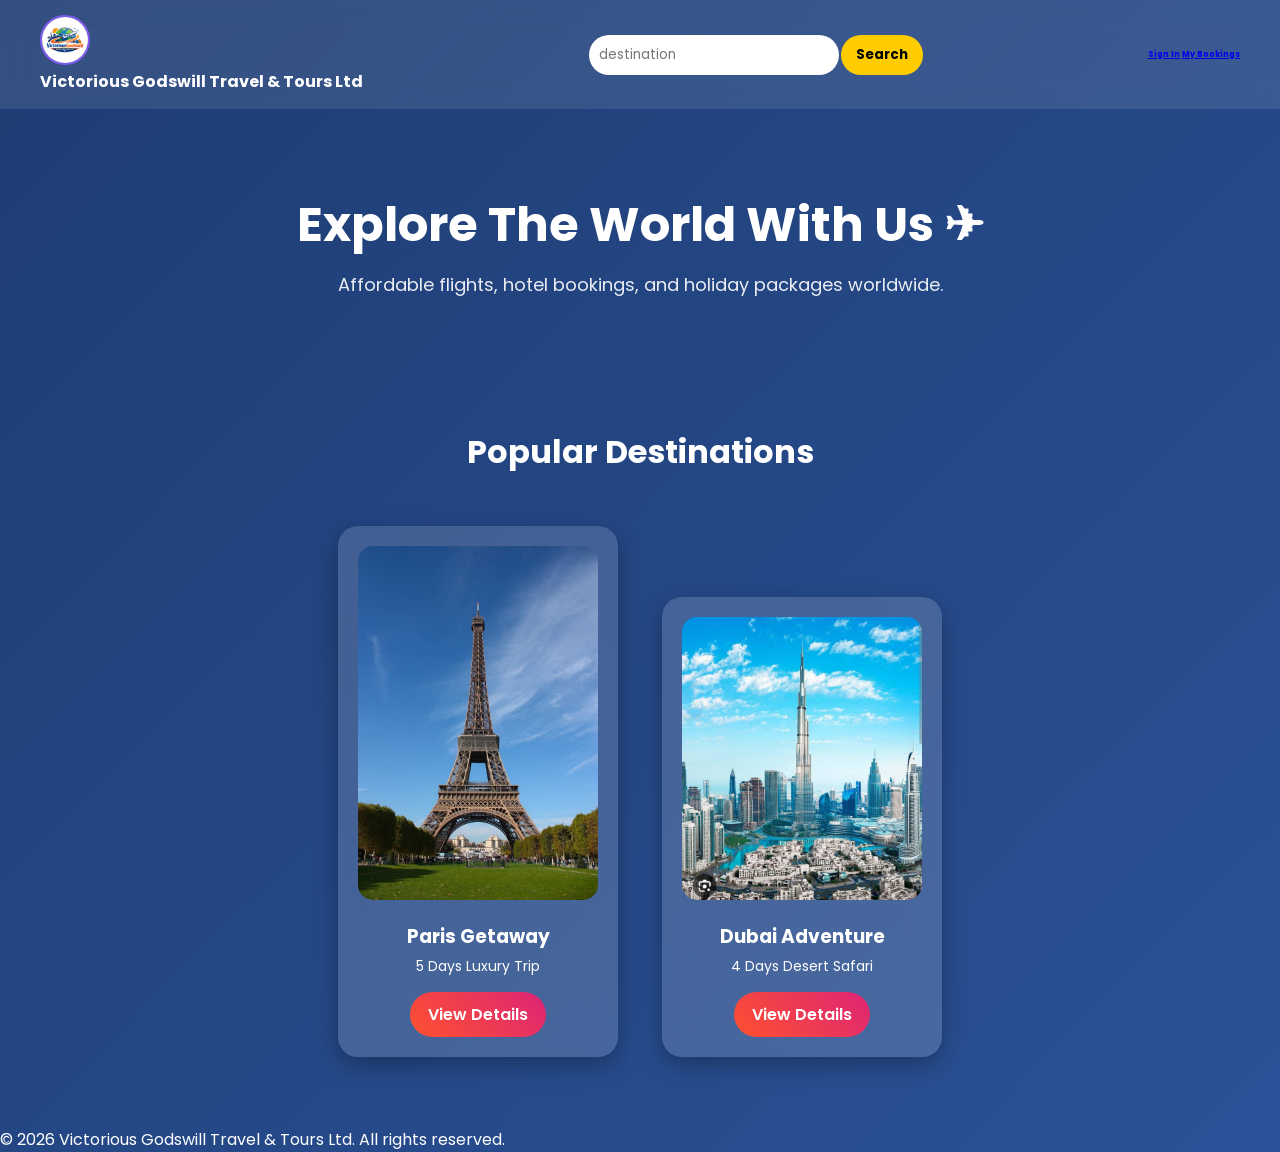
<file: index.html>
<!DOCTYPE html>
<html lang="en">
<head>
    <meta charset="UTF-8">
    <title>Victorious Godswill Travel & Tours Ltd - Home</title>
    <link rel="stylesheet" href="style.css">
</head>
<body>

<!-- HEADER -->
<header class="header">

    <!-- LOGO + TITLE -->
    <div class="logo">
        <img src="Victorious.jpg" alt="Logo" class="logo-img">
        <h1>Victorious Godswill Travel & Tours Ltd</h1>
    </div>

    <!-- SEARCH BAR -->
    <div class="search-bar">
        <input type="text" placeholder="destination">
        <button>Search</button>
    </div>

    <!-- NAVIGATION -->
    <nav class="nav-links">
        <a href="#">Sign In</a>
        <a href="#">My Bookings</a>
    </nav>

</header>


<!-- HERO SECTION -->
<section class="hero">
    <h1>Explore The World With Us ✈</h1>
    <p>Affordable flights, hotel bookings, and holiday packages worldwide.</p>
</section>


<!-- PACKAGES SECTION -->
<section class="packages">
    <h2>Popular Destinations</h2>

    <div class="card">
        <img src="paris.jpg" alt="Paris, France">
        <h3>Paris Getaway</h3>
        <p>5 Days Luxury Trip</p>
        <a href="product.html" class="btn">View Details</a>
    </div>

    <div class="card">
        <img src="dubai.jpg" alt="Dubai, UAE">
        <h3>Dubai Adventure</h3>
        <p>4 Days Desert Safari</p>
        <a href="product.html" class="btn">View Details</a>
    </div>

</section>


<!-- FOOTER -->
<footer class="footer">
    <p>&copy; 2026 Victorious Godswill Travel & Tours Ltd. All rights reserved.</p>
</footer>

</body>
</html>
</file>
<file: style.css>
/* GOOGLE FONT */
@import url('https://fonts.googleapis.com/css2?family=Poppins:wght@300;400;600;700&display=swap');

* {
    margin: 0;
    padding: 0;
    box-sizing: border-box;
    font-family: 'Poppins', sans-serif;
}

body {
    background: linear-gradient(135deg, #1e3c72, #2a5298);
    min-height: 100vh;
    color: #fff;
}

/* HEADER */
.header {
    display: flex;
    align-items: center;
    justify-content: space-between;
    gap: 15px;
    padding: 15px 40px;
    font-size: 8px;
    font-weight: bold;
    backdrop-filter: blur(12px);
    position: sticky;
    top: 0;
    background: rgba(255, 255, 255, 0.1);
}

/* LOGO */
.logo-img {
    width: 50px;
    height: 50px;
    border-radius: 50%;
    object-fit: cover;
    border: 2px solid #7f5af0;
    transition: transform 0.3s;
}

.logo-img:hover {
    transform: rotate(10deg) scale(1.1);
}

/* SEARCH BAR */
.search-bar input {
    padding: 10px;
    width: 250px;
    border-radius: 25px;
    border: none;
    outline: none;
}

.search-bar button {
    padding: 10px 15px;
    border-radius: 25px;
    border: none;
    background: #ffcc00;
    font-weight: bold;
    cursor: pointer;
    transition: 0.3s ease;
}

.search-bar button:hover {
    background: #ffaa00;
    transform: scale(1.05);
}

/* HERO SECTION */
.hero {
    text-align: center;
    padding: 80px 20px;
}

.hero h1 {
    font-size: 48px;
    font-weight: 700;
}

.hero p {
    margin-top: 10px;
    font-size: 18px;
    opacity: 0.9;
}

/* CARDS SECTION */
.packages {
    padding: 50px;
    text-align: center;
}

.packages h2 {
    margin-bottom: 30px;
    font-size: 32px;
}

.card {
    background: rgba(255, 255, 255, 0.15);
    backdrop-filter: blur(15px);
    border-radius: 20px;
    padding: 20px;
    margin: 20px;
    width: 280px;
    display: inline-block;
    transition: 0.4s ease;
    box-shadow: 0 8px 25px rgba(0,0,0,0.3);
}

.card img {
    width: 100%;
    border-radius: 15px;
}

.card h3 {
    margin-top: 15px;
}

.card p {
    font-size: 14px;
    margin-top: 5px;
}

.card:hover {
    transform: translateY(-10px) scale(1.05);
}

/* BUTTON */
.btn {
    display: inline-block;
    margin-top: 15px;
    padding: 10px 18px;
    border-radius: 30px;
    background: linear-gradient(45deg, #ff512f, #dd2476);
    color: white;
    text-decoration: none;
    font-weight: 600;
    transition: 0.3s ease;
}

.btn:hover {
    transform: scale(1.1);
}

/* PRODUCT PAGE */
.product-container {
    display: flex;
    justify-content: center;
    align-items: flex-start;
    padding: 60px;
    gap: 50px;
}

.product-image img {
    width: 400px;
    border-radius: 20px;
    box-shadow: 0 10px 30px rgba(0,0,0,0.4);
}

.product-details {
    background: rgba(255, 255, 255, 0.15);
    backdrop-filter: blur(15px);
    padding: 30px;
    border-radius: 20px;
    width: 350px;
    box-shadow: 0 10px 25px rgba(0,0,0,0.3);
}

.product-details h2 {
    margin-bottom: 10px;
}

.rating {
    margin: 10px 0;
    color: #ffdd57;
}

/* QUANTITY */
.quantity {
    margin: 15px 0;
}

.quantity button {
    padding: 5px 12px;
    border-radius: 50%;
    border: none;
    font-weight: bold;
    cursor: pointer;
}

.quantity span {
    margin: 0 10px;
    font-size: 18px;
}

/* PAYMENT FORM */
form {
    margin-top: 20px;
    display: flex;
    flex-direction: column;
}

form label {
    margin-top: 10px;
    font-weight: 500;
}

form input {
    padding: 10px;
    border-radius: 10px;
    border: none;
    margin-top: 5px;
}

.pay-btn {
    margin-top: 20px;
    padding: 12px;
    border-radius: 25px;
    border: none;
    background: linear-gradient(45deg, #00c6ff, #0072ff);
    color: white;
    font-weight: bold;
    cursor: pointer;
    transition: 0.3s ease;
}

.pay-btn:hover {
    transform: scale(1.05);
}

/* RESPONSIVE */
@media(max-width: 900px) {
    .product-container {
        flex-direction: column;
        align-items: center;
    }

    .card {
        width: 90%;
    }

    .search-bar input {
        width: 150px;
    }
}
</file>
